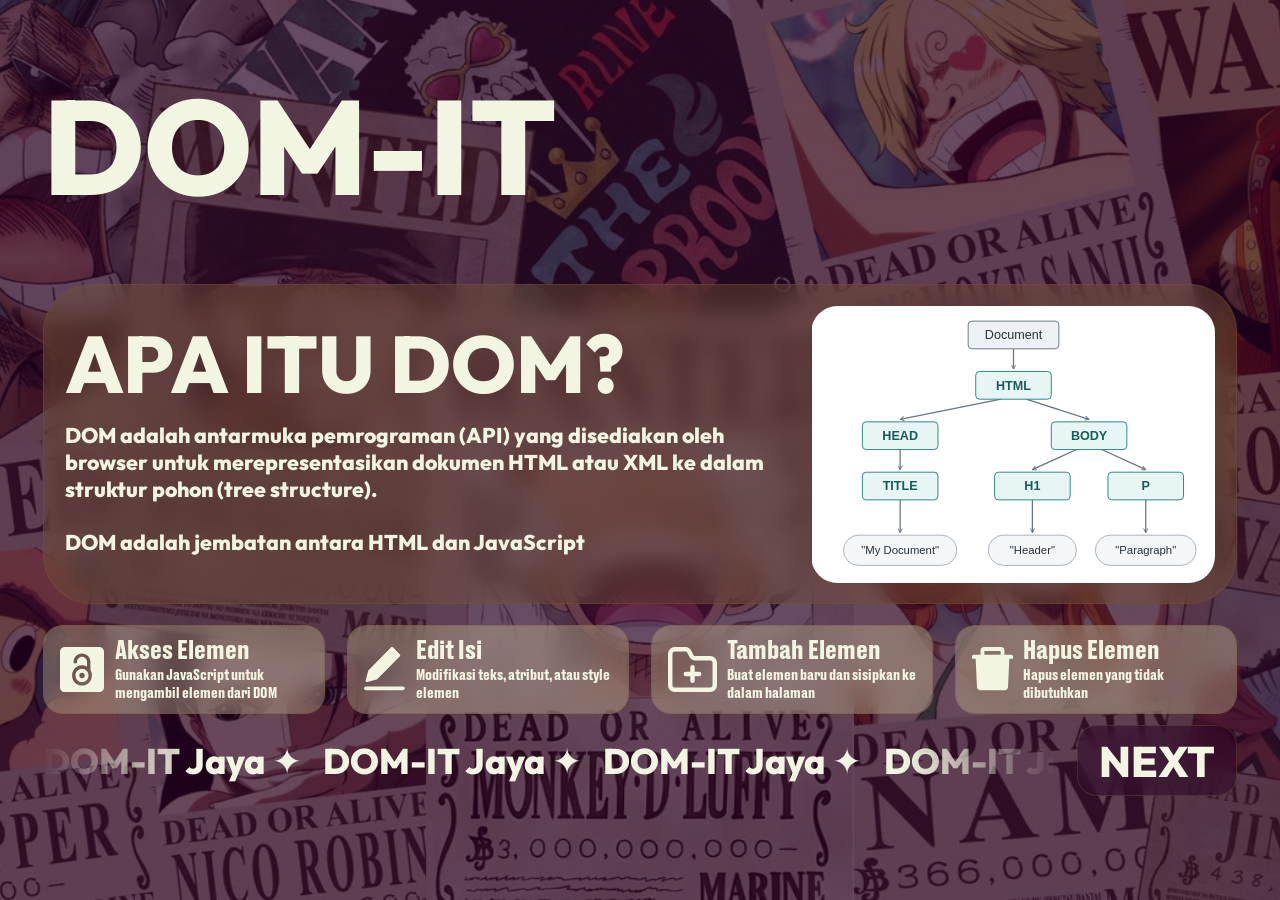
<file: index.html>
<!DOCTYPE html>
<html lang="id">
<head>
    <meta charset="UTF-8">
    <meta name="viewport" content="width=device-width, initial-scale=1.0">
    <title>DOM-IT HOME</title>
    <link rel="stylesheet" href="css/style-home.css">
</head>
<body>
    <div class="container-utama">
        <div class="latar-transparan">
            <div class="container-tengah">

                <div class="judul">DOM-IT</div>

                <div class="cont-definisi">
                    <div class="text-definisi">
                        <h1>APA ITU DOM?</h1>
                        <h2>
                            DOM adalah antarmuka pemrograman (API) yang
                            disediakan oleh browser untuk merepresentasikan
                            dokumen HTML atau XML ke dalam struktur pohon
                            (tree structure).
                        </h2>
                        <h2>
                            DOM adalah jembatan antara HTML dan JavaScript
                        </h2>
                    </div>

                    <div class="gambar-definisi">
                        <img src="images/DOM-Tree.svg" alt="Struktur pohon DOM">
                    </div>
                </div>

                <div class="container-empat">

                    <div class="container-satu">
                        <div class="logo"><img src="assets/Akses.svg" alt=""></div>
                        <div class="text">
                            <h1>Akses Elemen</h1>
                            <h2>Gunakan JavaScript untuk mengambil elemen dari DOM</h2>
                        </div>
                    </div>

                    <div class="container-satu">
                        <div class="logo"><img src="assets/Edit.svg" alt=""></div>
                        <div class="text">
                            <h1>Edit Isi</h1>
                            <h2>Modifikasi teks, atribut, atau style elemen</h2>
                        </div>
                    </div>

                    <div class="container-satu">
                        <div class="logo"><img src="assets/Tambah.svg" alt=""></div>
                        <div class="text">
                            <h1>Tambah Elemen</h1>
                            <h2>Buat elemen baru dan sisipkan ke dalam halaman</h2>
                        </div>
                    </div>

                    <div class="container-satu">
                        <div class="logo"><img src="assets/Hapus.svg" alt=""></div>
                        <div class="text">
                            <h1>Hapus Elemen</h1>
                            <h2>Hapus elemen yang tidak dibutuhkan</h2>
                        </div>
                    </div>

                </div>

                <div class="next">
                    <div class="teks-berjalan">
                        <div class="teks-slider">
                            <div class="teks-grup">
                                <span>DOM-IT Jaya ✦</span>
                                <span>DOM-IT Jaya ✦</span>
                            </div>
                    
                            <div class="teks-grup" aria-hidden="true">
                                <span>DOM-IT Jaya ✦</span>
                                <span>DOM-IT Jaya ✦</span>
                            </div>
                        </div>
                    </div>
                
                    <div class="cont-next">
                        <a href="pages/anggota-hendra.html">NEXT</a>
                    </div>
                </div>

            </div>
        </div>
    </div>
</body>
</html>
</file>
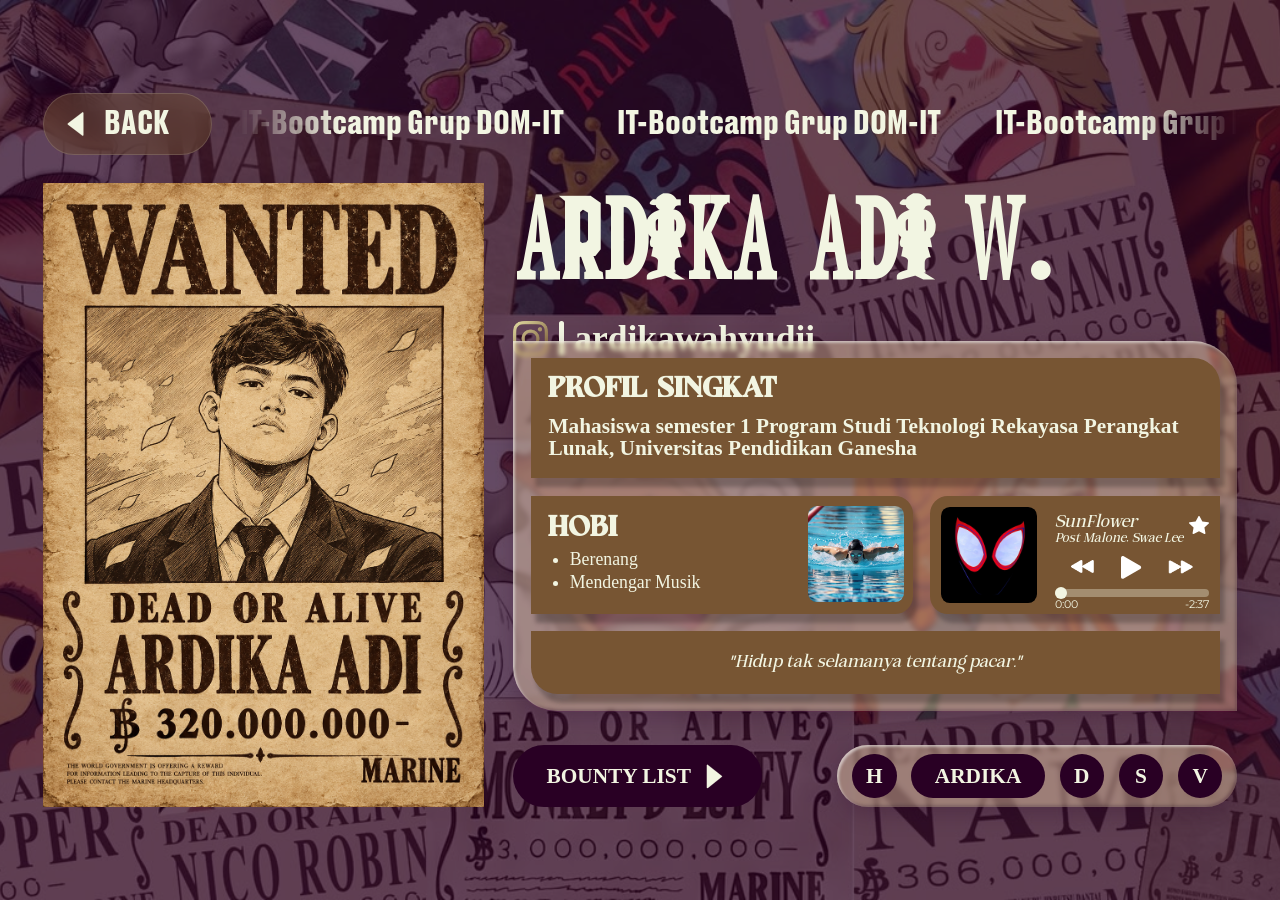
<file: Pages/anggota-ardika.html>
<!doctype html>
<html lang="en">
  <head>
    <meta charset="UTF-8" />
    <meta name="viewport" content="width=device-width, initial-scale=1.0" />
    <title>Ardika</title>
    <link rel="stylesheet" href="../css/style-pages.css" />
  </head>
  <body>
    <div class="container-utama">
      <div class="layer-transparan">
        <div class="container-tengah">
          <div class="container-atas">
            <a class="back-utama" href="../index.html">
              <div class="logo-back">
                <img src="../assets/logo-back.svg" alt="" />
              </div>
              <div class="text-back">BACK</div>
            </a>
          
            <div class="teks-jalan">
              <div class="jalur">
                <div class="isi">
                  <span>IT-Bootcamp Grup DOM-IT</span>
                  <span>IT-Bootcamp Grup DOM-IT</span>
                  <span>IT-Bootcamp Grup DOM-IT</span>
                  <span>IT-Bootcamp Grup DOM-IT</span>
                </div>
                <div class="isi">
                  <span>IT-Bootcamp Grup DOM-IT</span>
                  <span>IT-Bootcamp Grup DOM-IT</span>
                  <span>IT-Bootcamp Grup DOM-IT</span>
                  <span>IT-Bootcamp Grup DOM-IT</span>
                </div>
              </div>
            </div>
          </div>
          <div class="container-bawah">
            <div class="container-bawah-kiri">
              <img src="../images/wanted-ardika.png" alt="" />
            </div>
            <div class="container-bawah-kanan">
              <div class="nama-IG">
                <h1 class="nama">ARDIKA ADI W.</h1>
                <div class="IG">
                  <img class="logo-IG" src="../assets/logo-IG.png" alt="" />
                  <img
                    class="logo-separator"
                    src="../assets/logo-separator.png"
                    alt=""
                  />
                  <h2>ardikawahyudii</h2>
                </div>
              </div>
              <div class="biodata">
                <div class="profil">
                  <h1>PROFIL SINGKAT</h1>
                  <h2>
                    Mahasiswa semester 1 Program Studi Teknologi Rekayasa Perangkat Lunak, Universitas
                    Pendidikan Ganesha
                  </h2>
                </div>
                <div class="hobi-lagu">
                  <div class="container-hobi">
                    <div class="text-hobi">
                      <h1>HOBI</h1>
                      <ul>
                        <li>Berenang</li>
                        <li>Mendengar Musik</li>
                      </ul>
                    </div>
                    <div class="gambar-hobi">
                      <img src="../images/hobi-ardika.jpg" alt="" />
                    </div>
                  </div>
                
                  <div class="container-lagu">
                    <div class="container-cover">
                      <img src="../images/lagu-ardika.jpg" alt="" />
                    </div>
                
                    <div class="info-lagu">
                      <div class="judul-star">
                        <div class="judul">
                          <div class="nama-lagu">SunFlower</div>
                          <div class="nama-artis">Post Malone, Swae Lee</div>
                        </div>
                        <img class="star" src="../assets/Star.svg" alt="" />
                      </div>
                
                      <div class="kontrol">
                        <img class="skip-mundur" src="../assets/skip.png" alt="" />
                        <button class="btn-play" id="btn-play">
                          <img class="ikon-play" src="../assets/Play.svg" alt="" />
                          <img class="ikon-pause" src="../assets/Pause.svg" alt="" />
                        </button>
                        <img class="skip-maju" src="../assets/skip.png" alt="" />
                      </div>
                
                      <input type="range" id="slider" min="0" max="100" value="0" />
                
                      <div class="waktu">
                        <span id="waktu-maju">0:00</span>
                        <span id="waktu-mundur">-0:00</span>
                      </div>
                    </div>
                
                    <audio id="lagu" src="../audio/Sunflower.mp3" preload="metadata"></audio>
                  </div>
                </div>
                <div class="quotes">"Hidup tak selamanya tentang pacar."</div>
              </div>
              <div class="navbar">
                <div class="container-list">
                  <h1>BOUNTY LIST</h1>
                  <img src="../assets/logo-back.svg" alt="" />
                </div>
                <div class="container-nama">
                  <div class="container-nama-2">
                    <div class="name-nonaktif">
                      <a href="anggota-hendra.html">
                        <h1>H</h1>
                      </a>
                    </div>
                    <div class="name-aktif">
                      <a href="anggota-ardika.html">
                        <h1>ARDIKA</h1>
                      </a>
                    </div>
                    <div class="name-nonaktif">
                      <a href="anggota-djasta.html">
                        <h1>D</h1>
                      </a>
                    </div>
                    <div class="name-nonaktif">
                      <a href="anggota-suwanh.html">
                        <h1>S</h1>
                      </a>
                    </div>
                    <div class="name-nonaktif">
                      <a href="anggota-vidya.html">
                        <h1>V</h1>
                      </a>
                    </div>
                  </div>
                </div>
              </div>
            </div>
          </div>
        </div>
      </div>
    </div>
    <script src="../js/script.js"></script>
  </body>
</html>
</file>
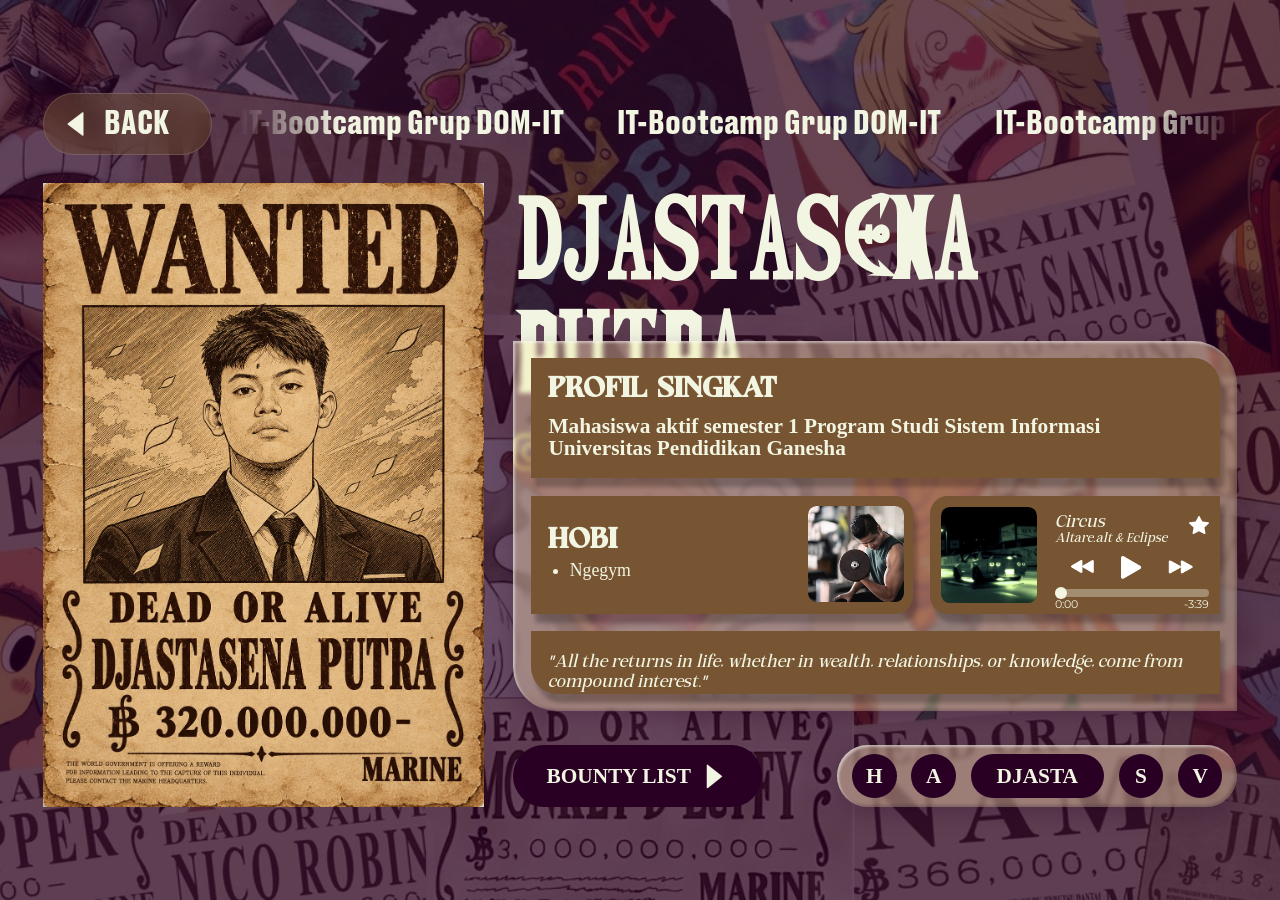
<file: pages/anggota-djasta.html>
<!doctype html>
<html lang="en">
  <head>
    <meta charset="UTF-8" />
    <meta name="viewport" content="width=device-width, initial-scale=1.0" />
    <title>Djasta</title>
    <link rel="stylesheet" href="../css/style-pages.css" />
  </head>
  <body>
    <div class="container-utama">
      <div class="layer-transparan">
        <div class="container-tengah">
          <div class="container-atas">
            <a class="back-utama" href="../index.html">
              <div class="logo-back">
                <img src="../assets/logo-back.svg" alt="" />
              </div>
              <div class="text-back">BACK</div>
            </a>

            <div class="teks-jalan">
              <div class="jalur">
                <div class="isi">
                  <span>IT-Bootcamp Grup DOM-IT</span>
                  <span>IT-Bootcamp Grup DOM-IT</span>
                  <span>IT-Bootcamp Grup DOM-IT</span>
                  <span>IT-Bootcamp Grup DOM-IT</span>
                </div>
                <div class="isi">
                  <span>IT-Bootcamp Grup DOM-IT</span>
                  <span>IT-Bootcamp Grup DOM-IT</span>
                  <span>IT-Bootcamp Grup DOM-IT</span>
                  <span>IT-Bootcamp Grup DOM-IT</span>
                </div>
              </div>
            </div>
          </div>
          <div class="container-bawah">
            <div class="container-bawah-kiri">
              <img src="../images/wanted-djasta.png" alt="" />
            </div>
            <div class="container-bawah-kanan">
              <div class="nama-IG">
                <h1 class="nama">DJASTASENA PUTRA</h1>
                <div class="IG">
                  <img class="logo-IG" src="../assets/logo-IG.png" alt="" />
                  <img
                    class="logo-separator"
                    src="../assets/logo-separator.png"
                    alt=""
                  />
                  <h2>djasta_sena</h2>
                </div>
              </div>
              <div class="biodata">
                <div class="profil">
                  <h1>PROFIL SINGKAT</h1>
                  <h2>
                    Mahasiswa aktif semester 1 Program Studi Sistem Informasi 
                    Universitas Pendidikan Ganesha
                  </h2>
                </div>
                <div class="hobi-lagu">
                  <div class="container-hobi">
                    <div class="text-hobi">
                      <h1>HOBI</h1>
                      <ul>
                        <li>Ngegym</li>
                      </ul>
                    </div>
                    <div class="gambar-hobi">
                      <img src="../images/hoby-djasta.jpg" alt="" />
                    </div>
                  </div>

                  <div class="container-lagu">
                    <div class="container-cover">
                      <img src="../images/lagu-djasta.jpg" alt="" />
                    </div>

                    <div class="info-lagu">
                      <div class="judul-star">
                        <div class="judul">
                          <div class="nama-lagu">Circus</div>
                          <div class="nama-artis">Altare.alt & Eclipse</div>
                        </div>
                        <img class="star" src="../assets/Star.svg" alt="" />
                      </div>

                      <div class="kontrol">
                        <img class="skip-mundur" src="../assets/skip.png" alt="" />
                        <button class="btn-play" id="btn-play">
                          <img class="ikon-play" src="../assets/Play.svg" alt="" />
                          <img class="ikon-pause" src="../assets/Pause.svg" alt="" />
                        </button>
                        <img class="skip-maju" src="../assets/skip.png" alt="" />
                      </div>

                      <input type="range" id="slider" min="0" max="100" value="0" />

                      <div class="waktu">
                        <span id="waktu-maju">0:00</span>
                        <span id="waktu-mundur">-0:00</span>
                      </div>
                    </div>

                    <audio id="lagu" src="../audio/Circus.mp3" preload="metadata"></audio>
                  </div>
                </div>
                <div class="quotes">"All the returns in life, whether in wealth, relationships, or knowledge, come from compound interest."</div>
              </div>
              <div class="navbar">
                <div class="container-list">
                  <h1>BOUNTY LIST</h1>
                  <img src="../assets/logo-back.svg" alt="" />
                </div>
                <div class="container-nama">
                  <div class="container-nama-2">
                    <div class="name-nonaktif">
                      <a href="anggota-hendra.html">
                        <h1>H</h1>
                      </a>
                    </div>
                    <div class="name-nonaktif">
                      <a href="anggota-ardika.html">
                        <h1>A</h1>
                      </a>
                    </div>
                    <div class="name-aktif">
                      <a href="anggota-djasta.html">
                        <h1>DJASTA</h1>
                      </a>
                    </div>
                    <div class="name-nonaktif">
                      <a href="anggota-suwanh.html">
                        <h1>S</h1>
                      </a>
                    </div>
                    <div class="name-nonaktif">
                      <a href="anggota-vidya.html">
                        <h1>V</h1>
                      </a>
                    </div>
                  </div>
                </div>
              </div>
            </div>
          </div>
        </div>
      </div>
    </div>
    <script src="../js/script.js"></script>
  </body>
</html>
</file>
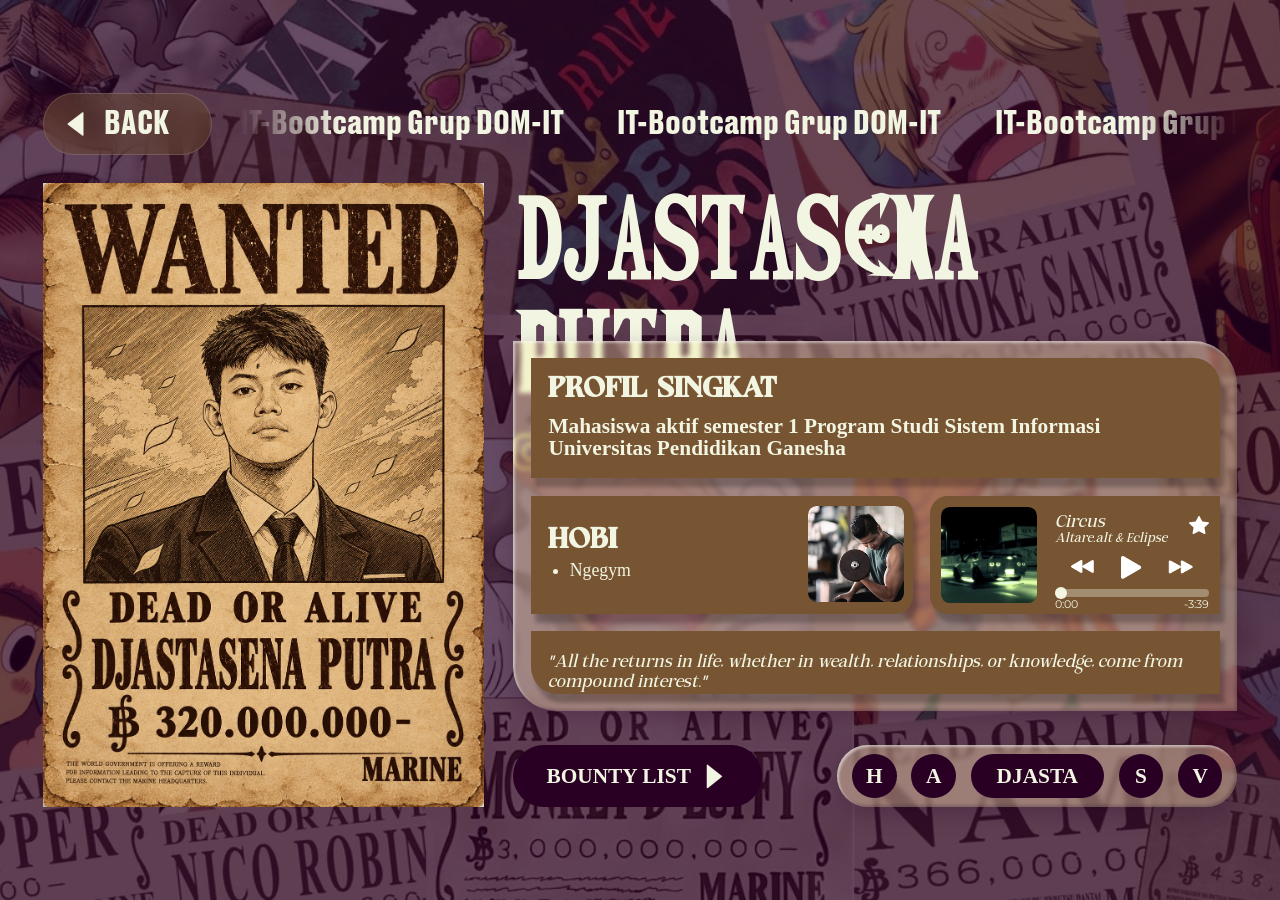
<file: Pages/anggota-djasta.html>
<!doctype html>
<html lang="en">
  <head>
    <meta charset="UTF-8" />
    <meta name="viewport" content="width=device-width, initial-scale=1.0" />
    <title>Document</title>
    <link rel="stylesheet" href="../css/style-pages.css" />
  </head>
  <body>
    <div class="container-utama">
      <div class="layer-transparan">
        <div class="container-tengah">
          <div class="container-atas">
            <a class="back-utama" href="../index.html">
              <div class="logo-back">
                <img src="../assets/logo-back.svg" alt="" />
              </div>
              <div class="text-back">BACK</div>
            </a>

            <div class="teks-jalan">
              <div class="jalur">
                <div class="isi">
                  <span>IT-Bootcamp Grup DOM-IT</span>
                  <span>IT-Bootcamp Grup DOM-IT</span>
                  <span>IT-Bootcamp Grup DOM-IT</span>
                  <span>IT-Bootcamp Grup DOM-IT</span>
                </div>
                <div class="isi">
                  <span>IT-Bootcamp Grup DOM-IT</span>
                  <span>IT-Bootcamp Grup DOM-IT</span>
                  <span>IT-Bootcamp Grup DOM-IT</span>
                  <span>IT-Bootcamp Grup DOM-IT</span>
                </div>
              </div>
            </div>
          </div>
          <div class="container-bawah">
            <div class="container-bawah-kiri">
              <img src="../images/wanted-djasta.png" alt="" />
            </div>
            <div class="container-bawah-kanan">
              <div class="nama-IG">
                <h1 class="nama">DJASTASENA PUTRA</h1>
                <div class="IG">
                  <img class="logo-IG" src="../assets/logo-IG.png" alt="" />
                  <img
                    class="logo-separator"
                    src="../assets/logo-separator.png"
                    alt=""
                  />
                  <h2>djasta_sena</h2>
                </div>
              </div>
              <div class="biodata">
                <div class="profil">
                  <h1>PROFIL SINGKAT</h1>
                  <h2>
                    Mahasiswa aktif semester 1 Program Studi Sistem Informasi 
                    Universitas Pendidikan Ganesha
                  </h2>
                </div>
                <div class="hobi-lagu">
                  <div class="container-hobi">
                    <div class="text-hobi">
                      <h1>HOBI</h1>
                      <ul>
                        <li>Ngegym</li>
                      </ul>
                    </div>
                    <div class="gambar-hobi">
                      <img src="../images/hoby-djasta.jpg" alt="" />
                    </div>
                  </div>

                  <div class="container-lagu">
                    <div class="container-cover">
                      <img src="../images/lagu-djasta.jpg" alt="" />
                    </div>

                    <div class="info-lagu">
                      <div class="judul-star">
                        <div class="judul">
                          <div class="nama-lagu">Circus</div>
                          <div class="nama-artis">Altare.alt & Eclipse</div>
                        </div>
                        <img class="star" src="../assets/Star.svg" alt="" />
                      </div>

                      <div class="kontrol">
                        <img class="skip-mundur" src="../assets/skip.png" alt="" />
                        <button class="btn-play" id="btn-play">
                          <img class="ikon-play" src="../assets/Play.svg" alt="" />
                          <img class="ikon-pause" src="../assets/Pause.svg" alt="" />
                        </button>
                        <img class="skip-maju" src="../assets/skip.png" alt="" />
                      </div>

                      <input type="range" id="slider" min="0" max="100" value="0" />

                      <div class="waktu">
                        <span id="waktu-maju">0:00</span>
                        <span id="waktu-mundur">-0:00</span>
                      </div>
                    </div>

                    <audio id="lagu" src="../audio/Circus.mp3" preload="metadata"></audio>
                  </div>
                </div>
                <div class="quotes">"All the returns in life, whether in wealth, relationships, or knowledge, come from compound interest."</div>
              </div>
              <div class="navbar">
                <div class="container-list">
                  <h1>BOUNTY LIST</h1>
                  <img src="../assets/logo-back.svg" alt="" />
                </div>
                <div class="container-nama">
                  <div class="container-nama-2">
                    <div class="name-nonaktif">
                      <a href="anggota-hendra.html">
                        <h1>H</h1>
                      </a>
                    </div>
                    <div class="name-nonaktif">
                      <a href="anggota-ardika.html">
                        <h1>A</h1>
                      </a>
                    </div>
                    <div class="name-aktif">
                      <a href="anggota-djasta.html">
                        <h1>DJASTA</h1>
                      </a>
                    </div>
                    <div class="name-nonaktif">
                      <a href="anggota-suwanh.html">
                        <h1>S</h1>
                      </a>
                    </div>
                    <div class="name-nonaktif">
                      <a href="anggota-vidya.html">
                        <h1>V</h1>
                      </a>
                    </div>
                  </div>
                </div>
              </div>
            </div>
          </div>
        </div>
      </div>
    </div>
    <script src="../js/script.js"></script>
  </body>
</html>
</file>
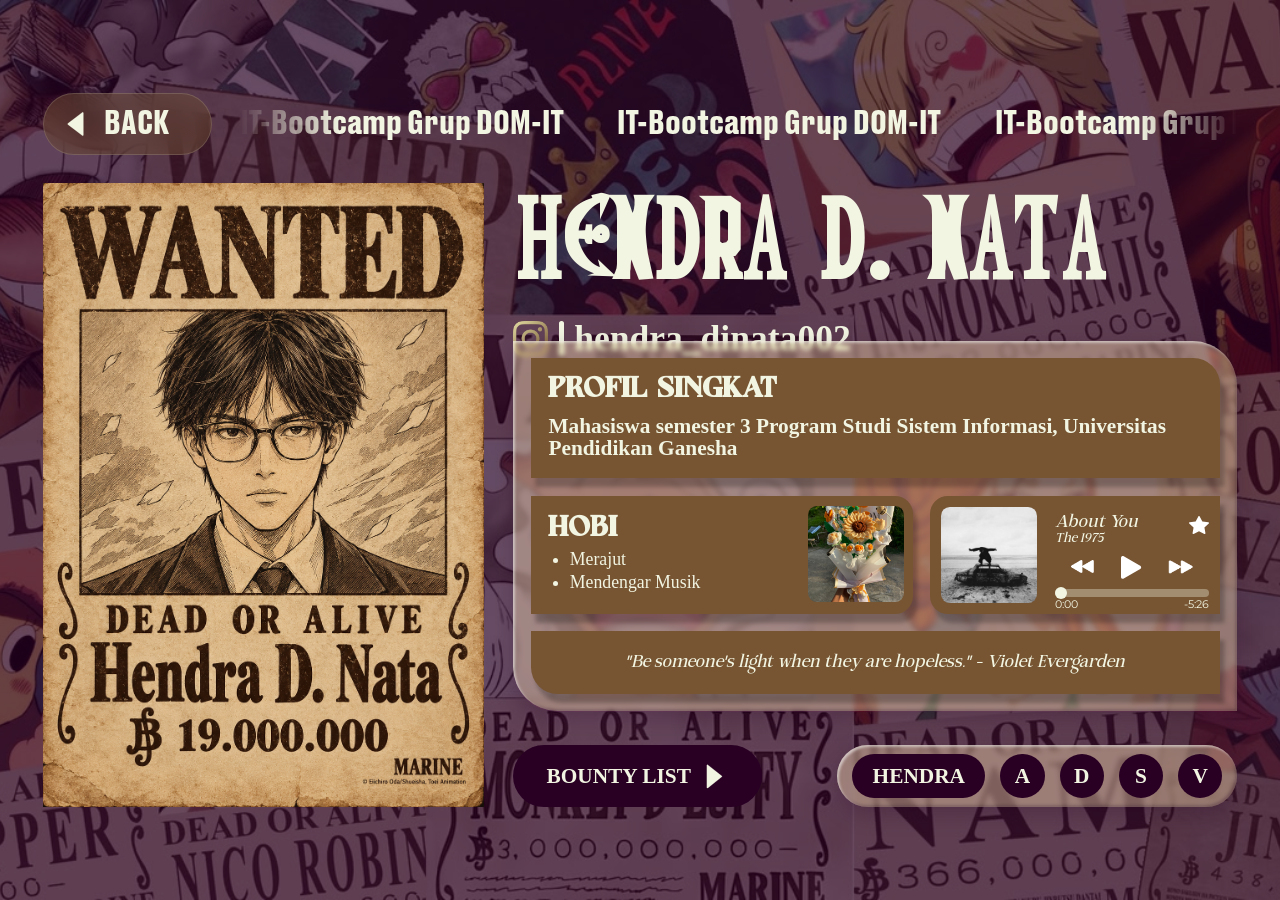
<file: Pages/anggota-hendra.html>
<!doctype html>
<html lang="en">
  <head>
    <meta charset="UTF-8" />
    <meta name="viewport" content="width=device-width, initial-scale=1.0" />
    <title>Hendra</title>
    <link rel="stylesheet" href="../css/style-pages.css" />
  </head>
  <body>
    <div class="container-utama">
      <div class="layer-transparan">
        <div class="container-tengah">
          <div class="container-atas">
            <a class="back-utama" href="../index.html">
              <div class="logo-back">
                <img src="../assets/logo-back.svg" alt="" />
              </div>
              <div class="text-back">BACK</div>
            </a>
          
            <div class="teks-jalan">
              <div class="jalur">
                <div class="isi">
                  <span>IT-Bootcamp Grup DOM-IT</span>
                  <span>IT-Bootcamp Grup DOM-IT</span>
                  <span>IT-Bootcamp Grup DOM-IT</span>
                  <span>IT-Bootcamp Grup DOM-IT</span>
                </div>
                <div class="isi">
                  <span>IT-Bootcamp Grup DOM-IT</span>
                  <span>IT-Bootcamp Grup DOM-IT</span>
                  <span>IT-Bootcamp Grup DOM-IT</span>
                  <span>IT-Bootcamp Grup DOM-IT</span>
                </div>
              </div>
            </div>
          </div>
          <div class="container-bawah">
            <div class="container-bawah-kiri">
              <img src="../images/wanted-hendra.png" alt="" />
            </div>
            <div class="container-bawah-kanan">
              <div class="nama-IG">
                <h1 class="nama">HENDRA D. NATA</h1>
                <div class="IG">
                  <img class="logo-IG" src="../assets/logo-IG.png" alt="" />
                  <img
                    class="logo-separator"
                    src="../assets/logo-separator.png"
                    alt=""
                  />
                  <h2>hendra_dinata002</h2>
                </div>
              </div>
              <div class="biodata">
                <div class="profil">
                  <h1>PROFIL SINGKAT</h1>
                  <h2>
                    Mahasiswa semester 3 Program Studi Sistem Informasi, Universitas
                    Pendidikan Ganesha
                  </h2>
                </div>
                <div class="hobi-lagu">
                  <div class="container-hobi">
                    <div class="text-hobi">
                      <h1>HOBI</h1>
                      <ul>
                        <li>Merajut</li>
                        <li>Mendengar Musik</li>
                      </ul>
                    </div>
                    <div class="gambar-hobi">
                      <img src="../images/hobi-hendra.png" alt="" />
                    </div>
                  </div>
                
                  <div class="container-lagu">
                    <div class="container-cover">
                      <img src="../images/lagu-hendra.jpg" alt="" />
                    </div>
                
                    <div class="info-lagu">
                      <div class="judul-star">
                        <div class="judul">
                          <div class="nama-lagu">About You</div>
                          <div class="nama-artis">The 1975</div>
                        </div>
                        <img class="star" src="../assets/Star.svg" alt="" />
                      </div>
                
                      <div class="kontrol">
                        <img class="skip-mundur" src="../assets/skip.png" alt="" />
                        <button class="btn-play" id="btn-play">
                          <img class="ikon-play" src="../assets/Play.svg" alt="" />
                          <img class="ikon-pause" src="../assets/Pause.svg" alt="" />
                        </button>
                        <img class="skip-maju" src="../assets/skip.png" alt="" />
                      </div>
                
                      <input type="range" id="slider" min="0" max="100" value="0" />
                
                      <div class="waktu">
                        <span id="waktu-maju">0:00</span>
                        <span id="waktu-mundur">-0:00</span>
                      </div>
                    </div>
                
                    <audio id="lagu" src="../audio/About-You.flac" preload="metadata"></audio>
                  </div>
                </div>
                <div class="quotes">"Be someone's light when they are hopeless." – Violet Evergarden</div>
              </div>
              <div class="navbar">
                <div class="container-list">
                  <h1>BOUNTY LIST</h1>
                  <img src="../assets/logo-back.svg" alt="" />
                </div>
                <div class="container-nama">
                  <div class="container-nama-2">
                    <div class="name-aktif">
                      <a href="anggota-hendra.html">
                        <h1>HENDRA</h1>
                      </a>
                    </div>
                    <div class="name-nonaktif">
                      <a href="anggota-ardika.html">
                        <h1>A</h1>
                      </a>
                    </div>
                    <div class="name-nonaktif">
                      <a href="anggota-djasta.html">
                        <h1>D</h1>
                      </a>
                    </div>
                    <div class="name-nonaktif">
                      <a href="anggota-suwanh.html">
                        <h1>S</h1>
                      </a>
                    </div>
                    <div class="name-nonaktif">
                      <a href="anggota-vidya.html">
                        <h1>V</h1>
                      </a>
                    </div>
                  </div>
                </div>
              </div>
            </div>
          </div>
        </div>
      </div>
    </div>
    <script src="../js/script.js"></script>
  </body>
</html>
</file>
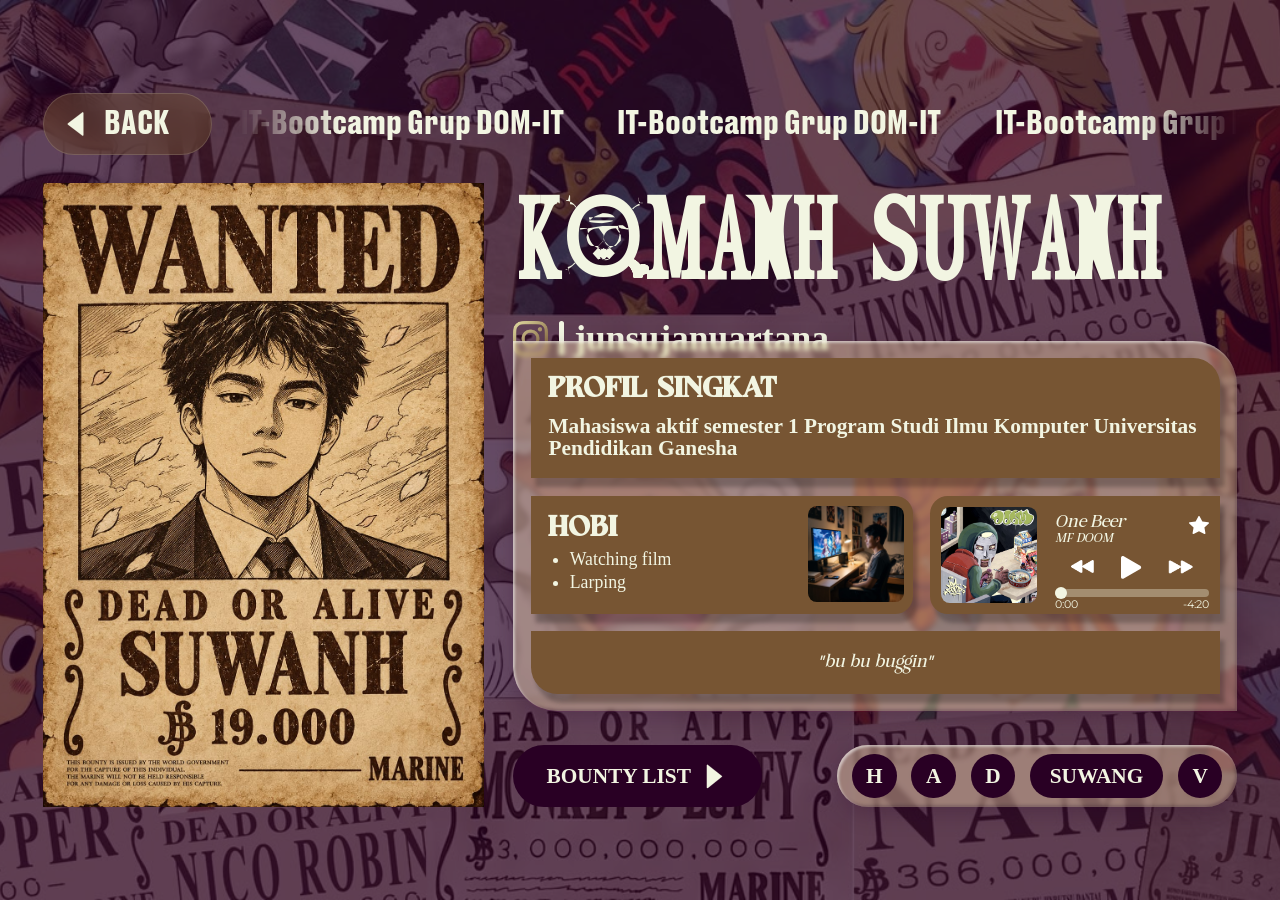
<file: pages/anggota-suwanh.html>
<!doctype html>
<html lang="en">
  <head>
    <meta charset="UTF-8" />
    <meta name="viewport" content="width=device-width, initial-scale=1.0" />
    <title>Suwang</title>
    <link rel="stylesheet" href="../css/style-pages.css" />
  </head>
  <body>
    <div class="container-utama">
      <div class="layer-transparan">
        <div class="container-tengah">
          <div class="container-atas">
            <a class="back-utama" href="../index.html">
              <div class="logo-back">
                <img src="../assets/logo-back.svg" alt="" />
              </div>
              <div class="text-back">BACK</div>
            </a>

            <div class="teks-jalan">
              <div class="jalur">
                <div class="isi">
                  <span>IT-Bootcamp Grup DOM-IT</span>
                  <span>IT-Bootcamp Grup DOM-IT</span>
                  <span>IT-Bootcamp Grup DOM-IT</span>
                  <span>IT-Bootcamp Grup DOM-IT</span>
                </div>
                <div class="isi">
                  <span>IT-Bootcamp Grup DOM-IT</span>
                  <span>IT-Bootcamp Grup DOM-IT</span>
                  <span>IT-Bootcamp Grup DOM-IT</span>
                  <span>IT-Bootcamp Grup DOM-IT</span>
                </div>
              </div>
            </div>
          </div>
          <div class="container-bawah">
            <div class="container-bawah-kiri">
              <img src="../images/wanted-suwang.jpeg" alt="" />
            </div>
            <div class="container-bawah-kanan">
              <div class="nama-IG">
                <h1 class="nama">KOMANH SUWANH</h1>
                <div class="IG">
                  <img class="logo-IG" src="../assets/logo-IG.png" alt="" />
                  <img
                    class="logo-separator"
                    src="../assets/logo-separator.png"
                    alt=""
                  />
                  <h2>junsujanuartana</h2>
                </div>
              </div>
              <div class="biodata">
                <div class="profil">
                  <h1>PROFIL SINGKAT</h1>
                  <h2>
                    Mahasiswa aktif semester 1 Program Studi Ilmu Komputer 
                    Universitas Pendidikan Ganesha 
                  </h2>
                </div>
                <div class="hobi-lagu">
                  <div class="container-hobi">
                    <div class="text-hobi">
                      <h1>HOBI</h1>
                      <ul>
                        <li>Watching film</li>
                        <li>Larping</li>
                      </ul>
                    </div>
                    <div class="gambar-hobi">
                      <img src="../images/hobi-suwang.jpeg" alt="" />
                    </div>
                  </div>

                  <div class="container-lagu">
                    <div class="container-cover">
                      <img src="../images/lagu-suwang.jpg" alt="" />
                    </div>

                    <div class="info-lagu">
                      <div class="judul-star">
                        <div class="judul">
                          <div class="nama-lagu">One Beer</div>
                          <div class="nama-artis">MF DOOM</div>
                        </div>
                        <img class="star" src="../assets/Star.svg" alt="" />
                      </div>

                      <div class="kontrol">
                        <img class="skip-mundur" src="../assets/skip.png" alt="" />
                        <button class="btn-play" id="btn-play">
                          <img class="ikon-play" src="../assets/Play.svg" alt="" />
                          <img class="ikon-pause" src="../assets/Pause.svg" alt="" />
                        </button>
                        <img class="skip-maju" src="../assets/skip.png" alt="" />
                      </div>

                      <input type="range" id="slider" min="0" max="100" value="0" />

                      <div class="waktu">
                        <span id="waktu-maju">0:00</span>
                        <span id="waktu-mundur">-0:00</span>
                      </div>
                    </div>

                    <audio id="lagu" src="../audio/One-Beer.mp3" preload="metadata"></audio>
                  </div>
                </div>
                <div class="quotes">"bu bu buggin"</div>
              </div>
              <div class="navbar">
                <div class="container-list">
                  <h1>BOUNTY LIST</h1>
                  <img src="../assets/logo-back.svg" alt="" />
                </div>
                <div class="container-nama">
                  <div class="container-nama-2">
                    <div class="name-nonaktif">
                      <a href="anggota-hendra.html">
                        <h1>H</h1>
                      </a>
                    </div>
                    <div class="name-nonaktif">
                      <a href="anggota-ardika.html">
                        <h1>A</h1>
                      </a>
                    </div>
                    <div class="name-nonaktif">
                      <a href="anggota-djasta.html">
                        <h1>D</h1>
                      </a>
                    </div>
                    <div class="name-aktif">
                      <a href="anggota-suwanh.html">
                        <h1>SUWANG</h1>
                      </a>
                    </div>
                    <div class="name-nonaktif">
                      <a href="anggota-vidya.html">
                        <h1>V</h1>
                      </a>
                    </div>
                  </div>
                </div>
              </div>
            </div>
          </div>
        </div>
      </div>
    </div>
    <script src="../js/script.js"></script>
  </body>
</html>
</file>
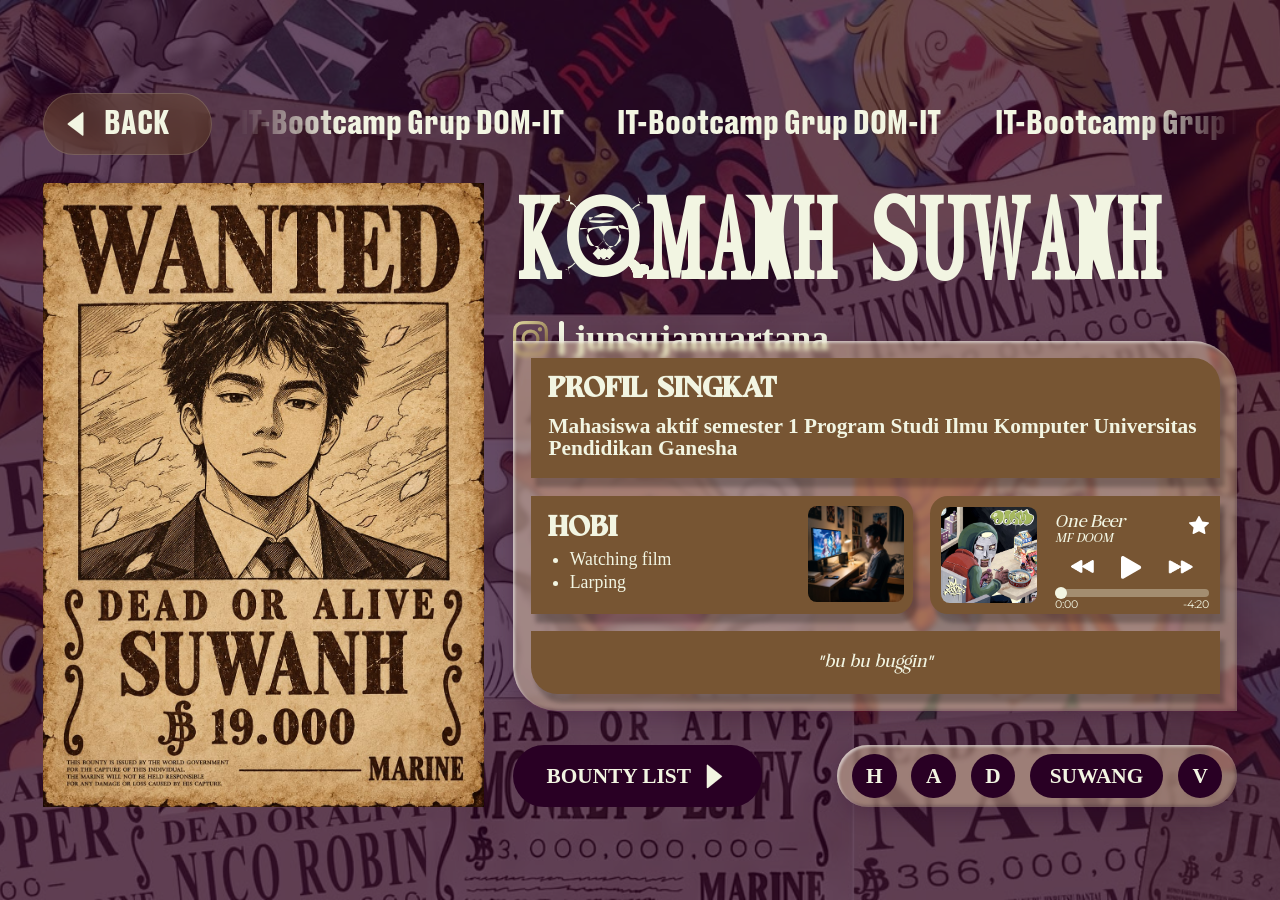
<file: Pages/anggota-suwanh.html>
<!doctype html>
<html lang="en">
  <head>
    <meta charset="UTF-8" />
    <meta name="viewport" content="width=device-width, initial-scale=1.0" />
    <title>Document</title>
    <link rel="stylesheet" href="../css/style-pages.css" />
  </head>
  <body>
    <div class="container-utama">
      <div class="layer-transparan">
        <div class="container-tengah">
          <div class="container-atas">
            <a class="back-utama" href="../index.html">
              <div class="logo-back">
                <img src="../assets/logo-back.svg" alt="" />
              </div>
              <div class="text-back">BACK</div>
            </a>

            <div class="teks-jalan">
              <div class="jalur">
                <div class="isi">
                  <span>IT-Bootcamp Grup DOM-IT</span>
                  <span>IT-Bootcamp Grup DOM-IT</span>
                  <span>IT-Bootcamp Grup DOM-IT</span>
                  <span>IT-Bootcamp Grup DOM-IT</span>
                </div>
                <div class="isi">
                  <span>IT-Bootcamp Grup DOM-IT</span>
                  <span>IT-Bootcamp Grup DOM-IT</span>
                  <span>IT-Bootcamp Grup DOM-IT</span>
                  <span>IT-Bootcamp Grup DOM-IT</span>
                </div>
              </div>
            </div>
          </div>
          <div class="container-bawah">
            <div class="container-bawah-kiri">
              <img src="../images/wanted-suwang.jpeg" alt="" />
            </div>
            <div class="container-bawah-kanan">
              <div class="nama-IG">
                <h1 class="nama">KOMANH SUWANH</h1>
                <div class="IG">
                  <img class="logo-IG" src="../assets/logo-IG.png" alt="" />
                  <img
                    class="logo-separator"
                    src="../assets/logo-separator.png"
                    alt=""
                  />
                  <h2>junsujanuartana</h2>
                </div>
              </div>
              <div class="biodata">
                <div class="profil">
                  <h1>PROFIL SINGKAT</h1>
                  <h2>
                    Mahasiswa aktif semester 1 Program Studi Ilmu Komputer 
                    Universitas Pendidikan Ganesha 
                  </h2>
                </div>
                <div class="hobi-lagu">
                  <div class="container-hobi">
                    <div class="text-hobi">
                      <h1>HOBI</h1>
                      <ul>
                        <li>Watching film</li>
                        <li>Larping</li>
                      </ul>
                    </div>
                    <div class="gambar-hobi">
                      <img src="../images/hobi-suwang.jpeg" alt="" />
                    </div>
                  </div>

                  <div class="container-lagu">
                    <div class="container-cover">
                      <img src="../images/lagu-suwang.jpg" alt="" />
                    </div>

                    <div class="info-lagu">
                      <div class="judul-star">
                        <div class="judul">
                          <div class="nama-lagu">One Beer</div>
                          <div class="nama-artis">MF DOOM</div>
                        </div>
                        <img class="star" src="../assets/Star.svg" alt="" />
                      </div>

                      <div class="kontrol">
                        <img class="skip-mundur" src="../assets/skip.png" alt="" />
                        <button class="btn-play" id="btn-play">
                          <img class="ikon-play" src="../assets/Play.svg" alt="" />
                          <img class="ikon-pause" src="../assets/Pause.svg" alt="" />
                        </button>
                        <img class="skip-maju" src="../assets/skip.png" alt="" />
                      </div>

                      <input type="range" id="slider" min="0" max="100" value="0" />

                      <div class="waktu">
                        <span id="waktu-maju">0:00</span>
                        <span id="waktu-mundur">-0:00</span>
                      </div>
                    </div>

                    <audio id="lagu" src="../audio/One-Beer.mp3" preload="metadata"></audio>
                  </div>
                </div>
                <div class="quotes">"bu bu buggin"</div>
              </div>
              <div class="navbar">
                <div class="container-list">
                  <h1>BOUNTY LIST</h1>
                  <img src="../assets/logo-back.svg" alt="" />
                </div>
                <div class="container-nama">
                  <div class="container-nama-2">
                    <div class="name-nonaktif">
                      <a href="anggota-hendra.html">
                        <h1>H</h1>
                      </a>
                    </div>
                    <div class="name-nonaktif">
                      <a href="anggota-ardika.html">
                        <h1>A</h1>
                      </a>
                    </div>
                    <div class="name-nonaktif">
                      <a href="anggota-djasta.html">
                        <h1>D</h1>
                      </a>
                    </div>
                    <div class="name-aktif">
                      <a href="anggota-suwanh.html">
                        <h1>SUWANG</h1>
                      </a>
                    </div>
                    <div class="name-nonaktif">
                      <a href="anggota-vidya.html">
                        <h1>V</h1>
                      </a>
                    </div>
                  </div>
                </div>
              </div>
            </div>
          </div>
        </div>
      </div>
    </div>
    <script src="../js/script.js"></script>
  </body>
</html>
</file>
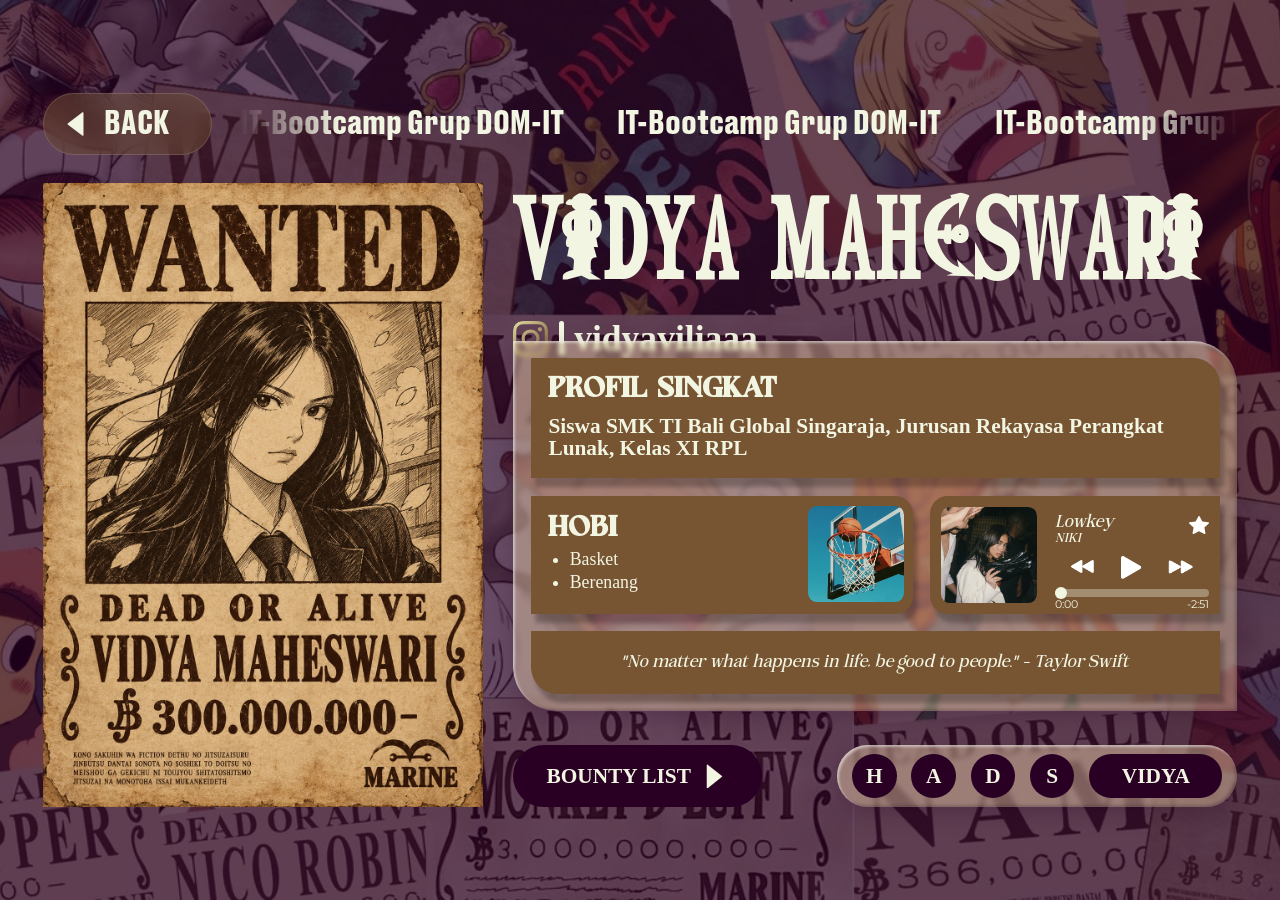
<file: pages/anggota-vidya.html>
<!doctype html>
<html lang="en">
  <head>
    <meta charset="UTF-8" />
    <meta name="viewport" content="width=device-width, initial-scale=1.0" />
    <title>Vidya</title>
    <link rel="stylesheet" href="../css/style-pages.css" />
  </head>
  <body>
    <div class="container-utama">
      <div class="layer-transparan">
        <div class="container-tengah">
          <div class="container-atas">
            <a class="back-utama" href="../index.html">
              <div class="logo-back">
                <img src="../assets/logo-back.svg" alt="" />
              </div>
              <div class="text-back">BACK</div>
            </a>
          
            <div class="teks-jalan">
              <div class="jalur">
                <div class="isi">
                  <span>IT-Bootcamp Grup DOM-IT</span>
                  <span>IT-Bootcamp Grup DOM-IT</span>
                  <span>IT-Bootcamp Grup DOM-IT</span>
                  <span>IT-Bootcamp Grup DOM-IT</span>
                </div>
                <div class="isi">
                  <span>IT-Bootcamp Grup DOM-IT</span>
                  <span>IT-Bootcamp Grup DOM-IT</span>
                  <span>IT-Bootcamp Grup DOM-IT</span>
                  <span>IT-Bootcamp Grup DOM-IT</span>
                </div>
              </div>
            </div>
          </div>
          <div class="container-bawah">
            <div class="container-bawah-kiri">
              <img src="../images/wanted-vidya.png" alt="" />
            </div>
            <div class="container-bawah-kanan">
              <div class="nama-IG">
                <h1 class="nama">VIDYA MAHESWARI</h1>
                <div class="IG">
                  <img class="logo-IG" src="../assets/logo-IG.png" alt="" />
                  <img
                    class="logo-separator"
                    src="../assets/logo-separator.png"
                    alt=""
                  />
                  <h2>vidyaviliaaa</h2>
                </div>
              </div>
              <div class="biodata">
                <div class="profil">
                  <h1>PROFIL SINGKAT</h1>
                  <h2>
                    Siswa SMK TI Bali Global Singaraja, Jurusan Rekayasa Perangkat Lunak, Kelas XI RPL
                  </h2>
                </div>
                <div class="hobi-lagu">
                  <div class="container-hobi">
                    <div class="text-hobi">
                      <h1>HOBI</h1>
                      <ul>
                        <li>Basket</li>
                        <li>Berenang</li>
                      </ul>
                    </div>
                    <div class="gambar-hobi">
                      <img src="../images/hobi-vidya.jpg" alt="" />
                    </div>
                  </div>
                
                  <div class="container-lagu">
                    <div class="container-cover">
                      <img src="../images/lagu-vidya.jpg" alt="" />
                    </div>
                
                    <div class="info-lagu">
                      <div class="judul-star">
                        <div class="judul">
                          <div class="nama-lagu">Lowkey</div>
                          <div class="nama-artis">NIKI</div>
                        </div>
                        <img class="star" src="../assets/Star.svg" alt="" />
                      </div>
                
                      <div class="kontrol">
                        <img class="skip-mundur" src="../assets/skip.png" alt="" />
                        <button class="btn-play" id="btn-play">
                          <img class="ikon-play" src="../assets/Play.svg" alt="" />
                          <img class="ikon-pause" src="../assets/Pause.svg" alt="" />
                        </button>
                        <img class="skip-maju" src="../assets/skip.png" alt="" />
                      </div>
                
                      <input type="range" id="slider" min="0" max="100" value="0" />
                
                      <div class="waktu">
                        <span id="waktu-maju">0:00</span>
                        <span id="waktu-mundur">-0:00</span>
                      </div>
                    </div>
                
                    <audio id="lagu" src="../audio/Lowkey.flac" preload="metadata"></audio>
                  </div>
                </div>
                <div class="quotes">"No matter what happens in life, be good to people." – Taylor Swift</div>
              </div>
              <div class="navbar">
                <div class="container-list">
                  <h1>BOUNTY LIST</h1>
                  <img src="../assets/logo-back.svg" alt="" />
                </div>
                <div class="container-nama">
                  <div class="container-nama-2">
                    <div class="name-nonaktif">
                      <a href="anggota-hendra.html">
                        <h1>H</h1>
                      </a>
                    </div>
                    
                    <div class="name-nonaktif">
                      <a href="anggota-ardika.html">
                        <h1>A</h1>
                      </a>
                    </div>
                    <div class="name-nonaktif">
                      <a href="anggota-djasta.html">
                        <h1>D</h1>
                      </a>
                    </div>
                    <div class="name-nonaktif">
                      <a href="anggota-suwanh.html">
                        <h1>S</h1>
                      </a>
                    </div>
                    <div class="name-aktif">
                      <a href="anggota-vidya.html">
                        <h1>VIDYA</h1>
                      </a>
                    </div>
                  </div>
                </div>
              </div>
            </div>
          </div>
        </div>
      </div>
    </div>
    <script src="../js/script.js"></script>
  </body>
</html>
</file>
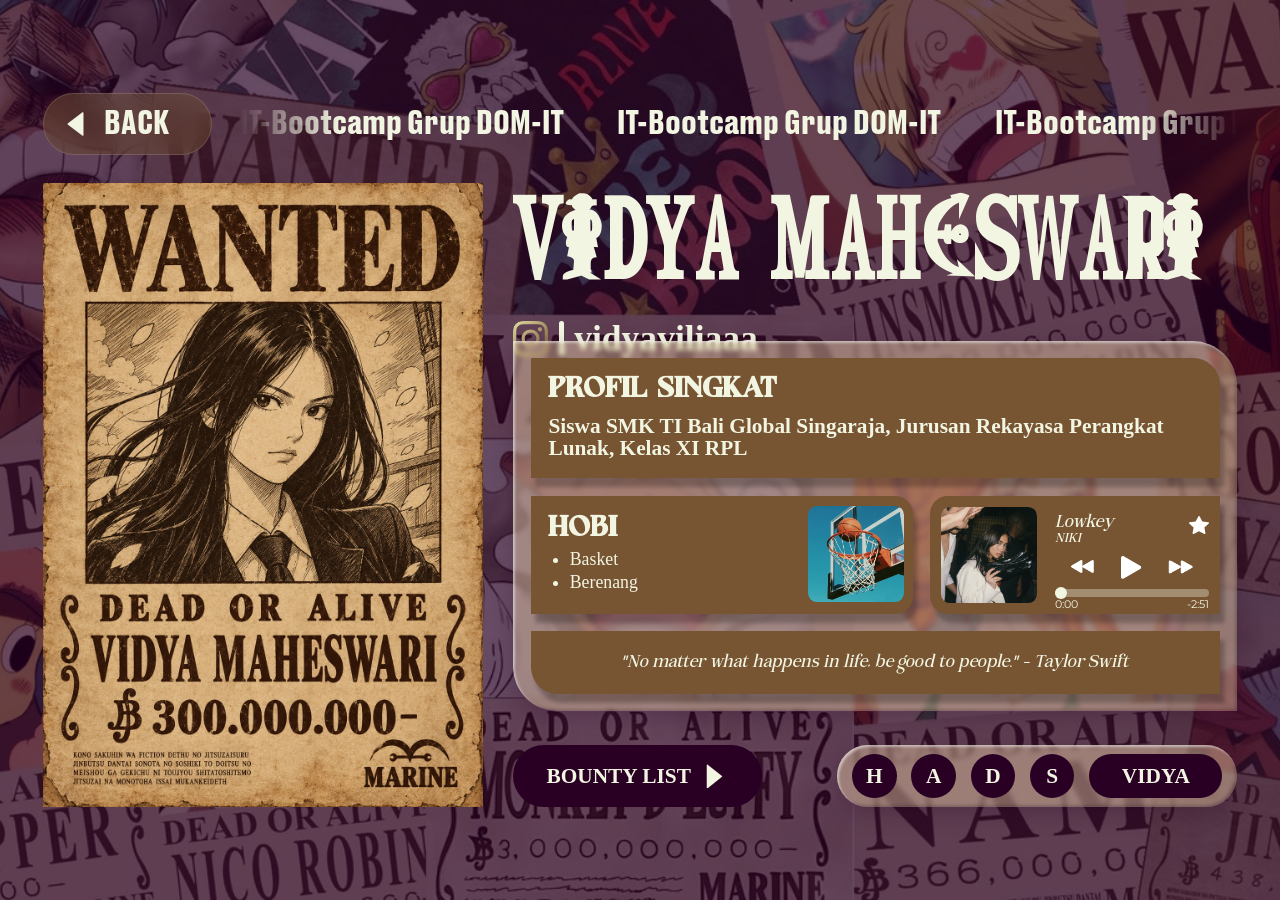
<file: Pages/anggota-vidya.html>
<!doctype html>
<html lang="en">
  <head>
    <meta charset="UTF-8" />
    <meta name="viewport" content="width=device-width, initial-scale=1.0" />
    <title>Hendra</title>
    <link rel="stylesheet" href="../css/style-pages.css" />
  </head>
  <body>
    <div class="container-utama">
      <div class="layer-transparan">
        <div class="container-tengah">
          <div class="container-atas">
            <a class="back-utama" href="../index.html">
              <div class="logo-back">
                <img src="../assets/logo-back.svg" alt="" />
              </div>
              <div class="text-back">BACK</div>
            </a>
          
            <div class="teks-jalan">
              <div class="jalur">
                <div class="isi">
                  <span>IT-Bootcamp Grup DOM-IT</span>
                  <span>IT-Bootcamp Grup DOM-IT</span>
                  <span>IT-Bootcamp Grup DOM-IT</span>
                  <span>IT-Bootcamp Grup DOM-IT</span>
                </div>
                <div class="isi">
                  <span>IT-Bootcamp Grup DOM-IT</span>
                  <span>IT-Bootcamp Grup DOM-IT</span>
                  <span>IT-Bootcamp Grup DOM-IT</span>
                  <span>IT-Bootcamp Grup DOM-IT</span>
                </div>
              </div>
            </div>
          </div>
          <div class="container-bawah">
            <div class="container-bawah-kiri">
              <img src="../images/wanted-vidya.png" alt="" />
            </div>
            <div class="container-bawah-kanan">
              <div class="nama-IG">
                <h1 class="nama">VIDYA MAHESWARI</h1>
                <div class="IG">
                  <img class="logo-IG" src="../assets/logo-IG.png" alt="" />
                  <img
                    class="logo-separator"
                    src="../assets/logo-separator.png"
                    alt=""
                  />
                  <h2>vidyaviliaaa</h2>
                </div>
              </div>
              <div class="biodata">
                <div class="profil">
                  <h1>PROFIL SINGKAT</h1>
                  <h2>
                    Siswa SMK TI Bali Global Singaraja, Jurusan Rekayasa Perangkat Lunak, Kelas XI RPL
                  </h2>
                </div>
                <div class="hobi-lagu">
                  <div class="container-hobi">
                    <div class="text-hobi">
                      <h1>HOBI</h1>
                      <ul>
                        <li>Basket</li>
                        <li>Berenang</li>
                      </ul>
                    </div>
                    <div class="gambar-hobi">
                      <img src="../images/hobi-vidya.jpg" alt="" />
                    </div>
                  </div>
                
                  <div class="container-lagu">
                    <div class="container-cover">
                      <img src="../images/lagu-vidya.jpg" alt="" />
                    </div>
                
                    <div class="info-lagu">
                      <div class="judul-star">
                        <div class="judul">
                          <div class="nama-lagu">Lowkey</div>
                          <div class="nama-artis">NIKI</div>
                        </div>
                        <img class="star" src="../assets/Star.svg" alt="" />
                      </div>
                
                      <div class="kontrol">
                        <img class="skip-mundur" src="../assets/skip.png" alt="" />
                        <button class="btn-play" id="btn-play">
                          <img class="ikon-play" src="../assets/Play.svg" alt="" />
                          <img class="ikon-pause" src="../assets/Pause.svg" alt="" />
                        </button>
                        <img class="skip-maju" src="../assets/skip.png" alt="" />
                      </div>
                
                      <input type="range" id="slider" min="0" max="100" value="0" />
                
                      <div class="waktu">
                        <span id="waktu-maju">0:00</span>
                        <span id="waktu-mundur">-0:00</span>
                      </div>
                    </div>
                
                    <audio id="lagu" src="../audio/Lowkey.flac" preload="metadata"></audio>
                  </div>
                </div>
                <div class="quotes">"No matter what happens in life, be good to people." – Taylor Swift</div>
              </div>
              <div class="navbar">
                <div class="container-list">
                  <h1>BOUNTY LIST</h1>
                  <img src="../assets/logo-back.svg" alt="" />
                </div>
                <div class="container-nama">
                  <div class="container-nama-2">
                    <div class="name-nonaktif">
                      <a href="anggota-hendra.html">
                        <h1>H</h1>
                      </a>
                    </div>
                    
                    <div class="name-nonaktif">
                      <a href="anggota-ardika.html">
                        <h1>A</h1>
                      </a>
                    </div>
                    <div class="name-nonaktif">
                      <a href="anggota-djasta.html">
                        <h1>D</h1>
                      </a>
                    </div>
                    <div class="name-nonaktif">
                      <a href="anggota-suwanh.html">
                        <h1>S</h1>
                      </a>
                    </div>
                    <div class="name-aktif">
                      <a href="anggota-vidya.html">
                        <h1>VIDYA</h1>
                      </a>
                    </div>
                  </div>
                </div>
              </div>
            </div>
          </div>
        </div>
      </div>
    </div>
    <script src="../js/script.js"></script>
  </body>
</html>
</file>
<file: css/style-home.css>
:root {
    --beige: #F2F5E2;
    --vanilla-custard: #E3DEA4;
    --golden-apricot: #D4954D;
    --olive-wood: #775533;
    --midnight-violet: #290024;
    --u: min(100vw / 1440, 100vh / 900);

    /* Glass Effect */
    --glass-beige: rgba(242, 245, 226, 0.18);
    --glass-vanilla-custard: rgba(227, 222, 164, 0.18);
    --glass-golden-apricot: rgba(212, 149, 77, 0.20);
    --glass-olive-wood: rgba(119, 85, 51, 0.25);
    --glass-midnight-violet: rgba(41, 0, 36, 0.45);

    /* Glass Border */
    --glass-border-beige: rgba(242, 245, 226, 0.30);
    --glass-border-vanilla-custard: rgba(227, 222, 164, 0.30);
    --glass-border-golden-apricot: rgba(212, 149, 77, 0.35);
    --glass-border-olive-wood: rgba(119, 85, 51, 0.40);
    --glass-border-midnight-violet: rgba(242, 245, 226, 0.15);

    /* Blur */
    --glass-blur: 12px;
}

* {
    box-sizing: border-box;
}

h1, h2 {
    margin: 0;
}

@font-face {
    font-family: 'outfit';
    src: url('../fonts/Outfit-ExtraBold.ttf');
    font-weight: normal;
    font-style: normal;
}

/* font */
@font-face {
    font-family: 'wanpis';
    src: url('../fonts/OnePiece.ttf');
    font-weight: normal;
    font-style: normal;
}

@font-face {
    font-family: 'druk';
    src: url('../fonts/Druk.otf');
    font-weight: normal;
    font-style: normal;
}

@font-face {
    font-family: 'montserrat';
    src: url('../fonts/Montserrat.ttf');
    font-weight: normal;
    font-style: normal;
}

@font-face {
    font-family: 'strong';
    src: url('../fonts/Strong.ttf');
    font-weight: normal;
    font-style: normal;
}

@font-face {
    font-family: 'MountSagilite';
    src: url('../fonts/MountSagilite.otf');
    font-weight: normal;
    font-style: normal;
}

html, body {
    margin: 0;
    width: 100%;
    height: 100%;
}

/* latar */
.container-utama {
    width: 100%;
    min-height: 100vh;
    background-image: url('../images/Latar.jpg');
    background-size: cover;
    background-position: center;
    background-repeat: no-repeat;
}

.latar-transparan {
    background-color: rgba(41, 0, 36, 0.7);
    width: 100%;
    min-height: 100vh;
    display: flex;
    justify-content: center;
    align-items: center;
    padding: calc(48 * var(--u));
}

.container-tengah {
    width: 100%;
    max-width: calc(1344 * var(--u));
    margin-inline: auto;
    display: flex;
    flex-direction: column;
}

.judul {
    height: calc(215 * var(--u));
    font-family: outfit;
    font-size: calc(150 * var(--u));
    line-height: 0.8;
    color: #F2F5E2;
}

.cont-definisi {
    height: calc(360 * var(--u));
    border-radius: calc(54 * var(--u));
    display: flex;
    padding: calc(24 * var(--u));
    gap: calc(24 * var(--u));
    background: var(--glass-border-olive-wood);
    backdrop-filter: blur(var(--glass-blur));
    -webkit-backdrop-filter: blur(var(--glass-blur));
    border: 1px solid var(--glass-border-olive-wood);
    border-radius: calc(54 * var(--u));
}

.text-definisi {
    display: flex;
    flex-direction: column;
    gap: calc(29 * var(--u));
    align-items: flex-start;
    justify-content: center;
}

.text-definisi h1 {
    font-family: outfit;
    color: #F2F5E2;
    font-size: calc(90 * var(--u));
    line-height: 0.8;
}

.text-definisi h2 {
    font-family: outfit;
    color: #F2F5E2;
    font-size: calc(24 * var(--u));
    text-align: start;
}

.gambar-definisi {
    width: calc(454 * var(--u));
    height: calc(312 * var(--u));
    flex-shrink: 0;
    border-radius: calc(30 * var(--u));
}

.gambar-definisi img {
    display: block;
    width: 100%;
    height: 100%;
    object-fit: contain;
    border-radius: calc(30 * var(--u));
}

.container-empat {
    height: calc(100 * var(--u));
    display: flex;
    gap: calc(24 * var(--u));
    margin-top: calc(24 * var(--u));
}

.container-satu {
    flex: 1;
    min-width: 0;
    border-radius: calc(20 * var(--u));
    background: var(--glass-border-vanilla-custard);
    backdrop-filter: blur(var(--glass-blur));
    -webkit-backdrop-filter: blur(var(--glass-blur));
    border: 1px solid var(--glass-border-olive-wood);
    border-radius: 20px;

    display: flex;
    align-items: center;
    padding: calc(18 * var(--u));
    gap: calc(12 * var(--u));
}

.logo {
    height: calc(50 * var(--u));
}

.logo img {
    height: 100%;
}

.text {
    display: flex;
    flex-direction: column;
    color: #F2F5E2;
}

.text h1 {
    font-family: 'druk';
    font-size: calc(28 * var(--u));
}

.text h2 {
    font-family: 'druk';
    font-size: calc(16 * var(--u));
}

.next {
    height: calc(105 * var(--u));
    display: flex;
    justify-content: end;
    align-items: end;
}

.next {
    height: calc(105 * var(--u));
    display: flex;
    justify-content: space-between;
    align-items: center;
    gap: calc(24 * var(--u));
}

/* Area teks berjalan */
.teks-berjalan {
    flex: 1;
    min-width: 0;
    overflow: hidden;
    white-space: nowrap;

    -webkit-mask-image: linear-gradient(to right,
            transparent,
            black 15%,
            black 85%,
            transparent);
    mask-image: linear-gradient(to right,
            transparent,
            black 15%,
            black 85%,
            transparent);
}

.teks-slider {
    display: flex;
    width: max-content;
    animation: jalan 10s linear infinite;
}

.teks-grup {
    display: flex;
    flex-shrink: 0;
}

.teks-grup span {
    flex-shrink: 0;
    padding-right: calc(24 * var(--u));
    font-family: outfit;
    font-size: calc(40 * var(--u));
    color: var(--beige);
}

@keyframes jalan {
    from {
        transform: translateX(0);
    }

    to {
        transform: translateX(-50%);
    }
}

.cont-next {
    background-color: #D4954D;
    height: calc(80 * var(--u));
    width: calc(180 * var(--u));
    border-radius: calc(30 * var(--u)) calc(30 * var(--u)) 0 calc(30 * var(--u));
    display: flex;
    justify-content: center;
    align-items: center;
    font-family: outfit;
    font-size: calc(48 * var(--u));
    text-decoration: none;
    background: var(--glass-midnight-violet);
    backdrop-filter: blur(var(--glass-blur));
    -webkit-backdrop-filter: blur(var(--glass-blur));
    border: 1px solid var(--glass-border-olive-wood);
    border-radius: 20px;
    transition: transform 0.3s ease;
}

.cont-next:hover {
    transform: scale(1.05);
}


.cont-next a {
    text-decoration: none;
    color: var(--beige);
}
</file>
<file: css/style-pages.css>
:root {
    --beige: #F2F5E2;
    --vanilla-custard: #E3DEA4;
    --golden-apricot: #D4954D;
    --olive-wood: #775533;
    --midnight-violet: #290024;
    --u: min(100vw / 1440, 100vh / 900);

    /* Glass Effect */
    --glass-beige: rgba(242, 245, 226, 0.18);
    --glass-vanilla-custard: rgba(227, 222, 164, 0.18);
    --glass-golden-apricot: rgba(212, 149, 77, 0.20);
    --glass-olive-wood: rgba(119, 85, 51, 0.25);
    --glass-midnight-violet: rgba(41, 0, 36, 0.45);

    /* Glass Border */
    --glass-border-beige: rgba(242, 245, 226, 0.30);
    --glass-border-vanilla-custard: rgba(227, 222, 164, 0.30);
    --glass-border-golden-apricot: rgba(212, 149, 77, 0.35);
    --glass-border-olive-wood: rgba(119, 85, 51, 0.40);
    --glass-border-midnight-violet: rgba(242, 245, 226, 0.15);

    /* Blur */
    --glass-blur: 12px;
}

* {
    box-sizing: border-box;
}

h1, h2 {
    margin: 0;
}

/* font */
@font-face {
    font-family: 'wanpis';
    src: url('../fonts/OnePiece.ttf');
    font-weight: normal;
    font-style: normal;
}

@font-face {
    font-family: 'druk';
    src: url('../fonts/Druk.otf');
    font-weight: normal;
    font-style: normal;
}

@font-face {
    font-family: 'montserrat';
    src: url('../fonts/Montserrat.ttf');
    font-weight: normal;
    font-style: normal;
}

@font-face {
    font-family: 'strong';
    src: url('../fonts/Strong.ttf');
    font-weight: normal;
    font-style: normal;
}

@font-face {
    font-family: 'MountSagilite';
    src: url('../fonts/MountSagilite.otf');
    font-weight: normal;
    font-style: normal;
}

/* tinggi lebar */
html, body {
    margin: 0;
    width: 100%;
    height: 100%;
}

/* latar */
.container-utama {
    width: 100%;
    min-height: 100vh;
    background-image: url('../images/Latar.jpg');
    background-size: cover;
    background-position: center;
    background-repeat: no-repeat;
}

.layer-transparan {
    background-color: rgba(41, 0, 36, 0.7);
    width: 100%;
    min-height: 100vh;
    display: flex;
    justify-content: center;
    align-items: center;
    padding: calc(48 * var(--u));
}

.container-tengah {
    width: 100%;
    max-width: calc(1344 * var(--u));
    margin-inline: auto;
    display: flex;
    flex-direction: column;
}

/* tombol back */
.back-utama {
    height: 100%;
    display: flex;
    flex-direction: row;
    height: calc(70 * var(--u));
    width: calc(190 *var(--u));
    margin-bottom: calc(32 * var(--u));
    border-radius: calc(35 * var(--u));
    align-items: center;
    gap: calc(16 * var(--u));
    text-decoration: none;
    background: var(--glass-border-olive-wood);
    backdrop-filter: blur(var(--glass-blur));
    -webkit-backdrop-filter: blur(var(--glass-blur));
    border: 1px solid var(--glass-border-midnight-violet);
    transition: transform 0.5s ease;
}


.back-utama:hover {
    transform: scale(1.1);
}

.logo-back {
    height: calc(32 * var(--u));
    display: flex;
    align-items: center;
    margin-left: calc(20 * var(--u));
}

.logo-back img {
    height: 100%;
    width: auto;
    display: block;
    color: #F2F5E2;
}

.text-back {
    color: #F2F5E2;
    font-family: 'druk', sans-serif;
    font-size: calc(36 * var(--u));
    line-height: 1;
    text-box: trim-both cap alphabetic;
}

.container-atas {
    display: flex;
    align-items: flex-start;
    gap: calc(32 * var(--u));
}

.back-utama {
    flex: none;
}

.teks-jalan {
    flex: 1;
    min-width: 0;
    height: calc(70 * var(--u));
    overflow: hidden;
    display: flex;
    align-items: center;
    -webkit-mask-image: linear-gradient(to right, transparent, black 10%, black 90%, transparent);
    mask-image: linear-gradient(to right, transparent, black 10%, black 90%, transparent);
}

.jalur {
    display: flex;
    width: max-content;
    animation: geser 20s linear infinite;
}

.isi {
    display: flex;
    flex: none;
}

.isi span {
    font-family: 'druk', sans-serif;
    font-size: calc(36 * var(--u));
    line-height: 1;
    color: #F2F5E2;
    white-space: nowrap;
    padding-right: calc(60 * var(--u));
}

@keyframes geser {
    from {
        transform: translateX(0);
    }

    to {
        transform: translateX(-50%);
    }
}

.container-bawah {
    display: flex;
    flex-direction: row;
    height: calc(702 * var(--u));
    min-width: 0;
}

.container-bawah-kiri {
    flex: 0 0 calc(497 * var(--u));
    height: 100%;
}

/* foto bounty */
.container-bawah-kiri img {
    display: block;
    height: 100%;
    width: auto;
}

.container-bawah-kanan {
    flex: 1;
    min-width: 0;
    height: 100%;
    margin-left: calc(32 * var(--u));
    display: flex;
    flex-direction: column;
}

/* nama dan IG */
.nama-IG {
    height: calc(177 * var(--u));
    width: auto;
    display: flex;
    flex-direction: column;
}

.nama {
    color: #F2F5E2;
    font-family: 'wanpis';
    font-size: calc(128 * var(--u));
    line-height: 1;
    text-box: trim-both cap alphabetic;
}

.IG {
    margin-top: calc(23 * var(--u));
    display: flex;
    flex-direction: row;
    height: calc(47 * var(--u));
    width: 100%;
    align-items: center;
}

.IG .logo-IG {
    height: calc(40 * var(--u));
    width: auto;
    margin-right: calc(12 * var(--u));
}

.IG .logo-separator {
    height: calc(40 * var(--u));
    width: auto;
    margin-right: calc(12 * var(--u));
}

.IG h2 {
    font-size: calc(40 * var(--u));
    color: #F2F5E2;
    font-family: 'lexend';
}

/* kotak profil, hobi, lagu dan quotes */
.biodata {
    height: calc(417 * var(--u));
    width: auto;
    background-color: #D4954D;
    border-radius: 0 calc(50 * var(--u)) 0 calc(50 * var(--u));
    background: rgba(227, 222, 164, 0.4);
    -webkit-backdrop-filter: blur(calc(3 * var(--u))) saturate(140%) brightness(1.05);
    backdrop-filter: blur(calc(3 * var(--u))) saturate(140%) brightness(1.05);
    box-shadow:
        inset calc(2 * var(--u)) calc(2 * var(--u)) calc(3 * var(--u)) rgba(255, 255, 255, 0.55),
        inset calc(-2 * var(--u)) calc(-2 * var(--u)) calc(3 * var(--u)) rgba(41, 0, 36, 0.25),
        0 calc(8 * var(--u)) calc(24 * var(--u)) rgba(41, 0, 36, 0.25);
}

.biodata .profil {
    color: #F2F5E2;
    background-color: #775533;
    margin: calc(20 * var(--u));
    padding: calc(19 * var(--u)) calc(20 * var(--u)) calc(20 * var(--u)) calc(20 * var(--u));
    border-radius: 0 calc(30 * var(--u)) 0 0;
    height: calc(135 * var(--u));
    box-shadow: calc(5 * var(--u)) calc(10 * var(--u)) calc(5 * var(--u)) 0 rgba(0, 0, 0, 0.25);
}

.profil h1 {
    font-family: 'strong';
    font-size: calc(32 * var(--u));
    margin-block: 0;
    padding-block: 0;
    line-height: 1;
    margin-bottom: calc(14 * var(--u));
}

.profil h2 {
    font-family: 'lexend';
    font-size: calc(24 * var(--u));
    line-height: 1;
}

.biodata .hobi-lagu {
    height: calc(132 * var(--u));
    margin: 0 calc(20 * var(--u));
    display: flex;
    gap: calc(20 * var(--u));
}

.container-hobi {
    display: flex;
    align-items: center;
    justify-content: space-between;
    background-color: #775533;
    flex: 57;
    padding: calc(18 * var(--u)) calc(10 * var(--u)) calc(20 * var(--u)) calc(20 * var(--u));
    border-radius: 0 calc(20 * var(--u)) calc(20 * var(--u)) 0;
    box-shadow: calc(5 * var(--u)) calc(10 * var(--u)) calc(5 * var(--u)) 0 rgba(0, 0, 0, 0.25);
}

.text-hobi h1 {
    font-family: 'strong';
    font-size: calc(32 * var(--u));
    color: #F2F5E2;
    margin-bottom: calc(6 * var(--u));
}

.text-hobi ul {
    margin: 0;
    padding-left: calc(24 * var(--u));
}

.text-hobi li {
    font-family: 'Lexend';
    font-size: calc(20 * var(--u));
    line-height: 1.3;
    color: #F2F5E2;
    margin: 0;
}

.gambar-hobi {
    height: calc(108 * var(--u));
    width: calc(108 * var(--u));
}

.gambar-hobi img {
    width: 100%;
    height: 100%;
    border-radius: calc(10 * var(--u));
    object-fit: cover;
}

.container-lagu {
    background-color: #775533;
    flex: 43;
    padding: calc(12 * var(--u));
    border-radius: calc(20 * var(--u)) 0 0 calc(20 * var(--u));
    display: flex;
    gap: calc(20 * var(--u));
    box-shadow: calc(5 * var(--u)) calc(10 * var(--u)) calc(5 * var(--u)) 0 rgba(0, 0, 0, 0.25);
}

.container-cover {
    flex: none;
    width: calc(108 * var(--u));
    height: calc(108 * var(--u));
}

.container-cover img {
    width: 100%;
    height: 100%;
    object-fit: cover;
    border-radius: calc(10 * var(--u));
    display: block;
}

.info-lagu {
    flex: 1;
    min-width: 0;
    display: flex;
    flex-direction: column;
}

.judul-star {
    display: flex;
    justify-content: space-between;
    align-items: flex-start;
    color: #F2F5E2;
    margin-bottom: calc(10 * var(--u));
    margin-top: calc(10 * var(--u));
}

.nama-lagu {
    font-family: 'MountSagilite';
    font-size: calc(20 * var(--u));
    line-height: 1;
}

.nama-artis {
    font-family: 'MountSagilite';
    font-size: calc(15 * var(--u));
    line-height: 1;
}

.star {
    width: calc(22 * var(--u));
    height: auto;
}

.kontrol {
    display: flex;
    justify-content: center;
    align-items: center;
    gap: calc(30 * var(--u));
    margin-bottom: calc(14 * var(--u));
}

.kontrol .btn-play {
    width: calc(24 * var(--u));
    height: calc(24 * var(--u));
}

.skip-mundur, .skip-maju {
    height: calc(15 * var(--u));
    width: auto;
}

.skip-maju {
    transform: rotate(180deg);
}

#slider {
    -webkit-appearance: none;
    -moz-appearance: none;
    appearance: none;
    width: 100%;
    height: calc(8 * var(--u));
    margin: 0;
    border-radius: 999px;
    background: rgba(242, 245, 226, 0.35);
    cursor: pointer;
    margin-bottom: calc(2 * var(--u));
}

#slider::-webkit-slider-thumb {
    -webkit-appearance: none;
    -moz-appearance: none;
    appearance: none;
    width: calc(14 * var(--u));
    height: calc(14 * var(--u));
    border-radius: 50%;
    background: #F2F5E2;
    border: none;
}

#slider::-moz-range-thumb {
    width: calc(14 * var(--u));
    height: calc(14 * var(--u));
    border-radius: 50%;
    background: #F2F5E2;
    border: none;
}

.waktu {
    display: flex;
    justify-content: space-between;
    font-family: 'montserrat';
    font-size: calc(12 * var(--u));
    color: #F2F5E2;
}

.btn-play {
    width: calc(24 * var(--u));
    height: calc(24 * var(--u));
    padding: 0;
    border: none;
    background: transparent;
    cursor: pointer;
    display: grid;
    place-items: center;
    transition: transform 0.3s ease;
}

.btn-play img {
    width: 100%;
    height: 100%;
    display: block;
}

.btn-play .ikon-pause {
    display: none;
}

.btn-play.main .ikon-play {
    display: none;
}

.btn-play.main .ikon-pause {
    display: block;
}


/* QUOTES */
.biodata .quotes {
    background-color: #775533;
    height: calc(70 * var(--u));
    margin: calc(20 * var(--u)) calc(20 * var(--u)) 0 calc(20 * var(--u));
    border-radius: 0 0 0 calc(30 * var(--u));
    padding: calc(20 * var(--u));
    box-shadow: calc(5 * var(--u)) calc(10 * var(--u)) calc(5 * var(--u)) 0 rgba(0, 0, 0, 0.25);
    color: #F2F5E2;
    display: flex;
    justify-content: center;
    padding-top: calc(25 * var(--u));
    font-family: 'MountSagilite';
    font-size: calc(20 * var(--u));
}

/* NAVBAR */
.navbar {
    height: calc(108 * var(--u));
    width: auto;
    display: flex;
    align-items: end;
    justify-content: space-between;
}

.container-list {
    background-color: #290024;
    width: calc(280 * var(--u));
    height: calc(70 * var(--u));
    border-radius: calc(35 * var(--u));
    display: flex;
    justify-content: center;
    align-items: center;
    gap: calc(10 * var(--u));
}

.container-list h1 {
    font-family: 'lexend';
    color: #F2F5E2;
}

.container-list img {
    height: calc(32 * var(--u));
    transform: rotate(180deg)
}

.container-nama-2 {
    width: calc(450 * var(--u));
    height: calc(70 * var(--u));
    background-color: #F2F5E2;
    display: flex;
    align-items: center;
    justify-content: space-evenly;
    border-radius: calc(35 * var(--u));
    background: rgba(227, 222, 164, 0.4);
    -webkit-backdrop-filter: blur(calc(3 * var(--u))) saturate(140%) brightness(1.05);
    backdrop-filter: blur(calc(3 * var(--u))) saturate(140%) brightness(1.05);
    box-shadow:
        inset calc(2 * var(--u)) calc(2 * var(--u)) calc(3 * var(--u)) rgba(255, 255, 255, 0.55),
        inset calc(-2 * var(--u)) calc(-2 * var(--u)) calc(3 * var(--u)) rgba(41, 0, 36, 0.25),
        0 calc(8 * var(--u)) calc(24 * var(--u)) rgba(41, 0, 36, 0.25);
}

/* opsi nama */
.name-aktif {
    background-color: #290024;
    width: calc(150 * var(--u));
    height: calc(50 * var(--u));
    border-radius: calc(25 * var(--u));
    display: flex;
    align-items: center;
    justify-content: center;
    color: #F2F5E2;
}

.name-nonaktif {
    background-color: #290024;
    width: calc(50 * var(--u));
    height: calc(50 * var(--u));
    border-radius: calc(25 * var(--u));
    display: flex;
    align-items: center;
    justify-content: center;
    color: #F2F5E2;
}

.container-list h1,
.name-aktif h1,
.name-nonaktif h1 {
    margin: 0;
    line-height: 1;
    font-size: calc(24 * var(--u));
    text-box: trim-both cap alphabetic;
    transition: transform 0.5s ease;
}

.name-nonaktif:hover {
    transform: scale(1.1);
}

.name-aktif a,
.name-nonaktif a {
    text-decoration: none;
    color: #F2F5E2;
}
</file>
